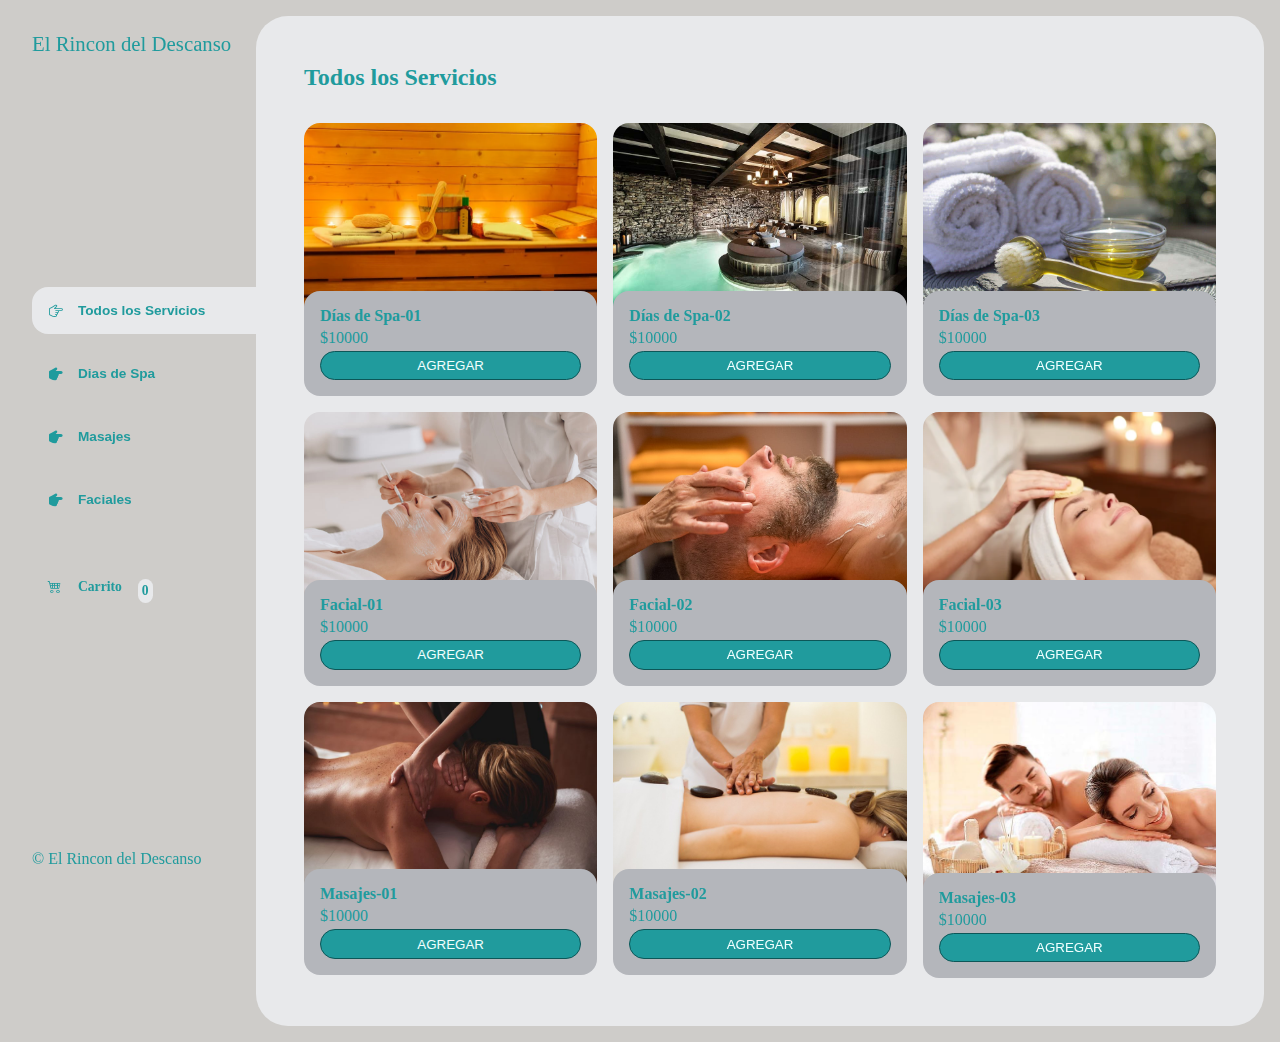
<file: index.html>
<!DOCTYPE html>
<html lang="en">
<head>
    <meta charset="UTF-8">
    <meta name="viewport" content="width=device-width, initial-scale=1.0">
    <title>Elrincondeldescanso</title>
    <link rel="stylesheet" href="./css/style.css">
    <link rel="stylesheet" href="https://cdn.jsdelivr.net/npm/bootstrap-icons@1.13.1/font/bootstrap-icons.min.css">

</head>
<body>
    
    <div class="principal">

        <aside>
            <header>
                <h1 class="logo">El Rincon del Descanso</h1>

            </header>
            <nav>
                <ul class="menu">
                    <li>
                        <button id="todos" class=" boton-menu boton-categoria active"><i class="bi bi-hand-index-thumb">

                        </i>Todos los Servicios</button>
                    
                    </li>
                    <li>
                        <button id="diasDeSpa" class=" boton-menu boton-categoria "><i class="bi bi-hand-index-thumb-fill">

                        </i>Dias de Spa</button>
                    
                    </li>
                    <li>
                        <button id="masajes" class=" boton-menu boton-categoria "><i class="bi bi-hand-index-thumb-fill">

                        </i>Masajes</button>
                    
                    </li>
                    <li>
                        <button id="facial" class=" boton-menu boton-categoria "><i class="bi bi-hand-index-thumb-fill">

                        </i>Faciales</button>
                    
                    </li>
                    
                    <li>
                        
                        <a class="boton-menu boton-carrito" href="./pages/carrito.html"><i class="bi bi-cart4">

                        </i>Carrito<span id="numerito" class="numerito">0</span></a>
                    
                    </li>
               

                </ul>
            </nav>

            <footer>

                <p class="texto-footer">© El Rincon del Descanso </p>
    
            </footer>


        </aside>

        <main>

            <h2 class="titulo-principal" id="titulo-Principal">Todos los Servicios</h2>
            <div id="contenedor-servicios" class="contenedor-servicios">
                <!-- Información de productos en archivo JS-->
                
            </div>
        </main>

    </div>


    
    <script src="./javasscript/main.js"></script>
</body>
</html>
</file>
<file: css/style.css>
*{

margin:0;
padding: 0;
box-sizing: border-box;

}

h1,h2,h3,p,a{
 
margin: 0;
}

ul{
 list-style: none;
}

a{
 text-decoration: none;

}

.principal{
 display: grid;
 grid-template-columns: 1fr 4fr;
 background-color: rgb(206, 204, 201);

}

aside{
 padding: 2rem;
 padding-right: 0;
 color:rgb(32, 155, 157); 
 position: sticky;
 height: 100vh;
 top: 0;
 display: flex;
 flex-direction: column;
 justify-content: space-between;

}

.logo{
 font-weight: 400;
 font-size: 1.3rem;

}

.menu {

  display: flex;
  flex-direction: column;
  gap: 1rem;

}

.boton-menu{

 background-color: transparent;
 border:0;
 color: rgb(32, 155, 157); 
 font-size: 1rem;
 cursor:pointer;
 display: flex;
 gap: 1rem;
 font-weight: 600;
 padding: 1rem;
 font-size: .85rem;
 }

.boton-menu.active{
  background-color:rgb(232, 233, 235);
  color: rgb(32, 155, 157);
   width: 100%;
  border-top-left-radius: 1rem;
  border-bottom-left-radius: 1rem;
  
  
}

.bi-hand-index-thumb,
.bi-hand-index-thumb-fill{

   transform: rotateZ(90deg); 
}

.boton-carrito{
  margin-top: 1.5rem;


}

.numerito{
  background-color: rgb(232, 233, 235);
  padding: 0.25rem;
  border-radius: 1rem;

    
}

.texto.footer{
  color:gray;
  font-size: 0,85rem ;
  
}

main {
 background-color:rgb(232, 233, 235) ;
 margin: 1rem;
 margin-left: 0;
 border-radius: 2rem;
 padding: 3rem;
}

.titulo-principal{
  color:rgb(32, 155, 157) ;
  margin-bottom: 2rem;
}

.contenedor-servicios{
  display: grid;
  grid-template-columns: repeat(3,1fr) ;
  gap: 1rem;
}

.servicio-imagen{
  max-width: 100%;
  border-radius: 1rem;

}

.servicio-detalles{
  
  background-color: rgb(180, 182, 187) ;
  color:rgb(32, 155, 157) ;
  padding: 1rem ;
  border-radius: 1rem;
  margin-top: -2rem;
  position: relative;
  display: flex;
  flex-direction: column;
  gap: .25rem;
  
}

.servicio-titulo{
 font-size: 1rem;

}

.servicio-agregar{
  border: 0;
  background-color: rgb(32, 155, 157)  ;
  color: azure;
  padding: .4rem;
  text-transform: uppercase;
  border-radius: 1rem;
  cursor: pointer;
  border: 1px solid rgb(12, 87, 88);

}

.servicio-agregar:hover {
  background-color:rgb(12, 87, 88) ;

}

/** Carrito **/

.contenedor-carrito{
  display: flex;
  flex-direction: column;
  gap: 1.5rem;




}

.carrito-vacio,
.carrito-comprado{
 
 color:  rgb(32, 155, 157);
 
}

.carrito-productos{

 display:flex;
 flex-direction: column;
 gap: 1rem;

}

.carrito-producto{
  display:flex;
  justify-content: space-between;
  background:  rgb(180, 182, 187) ;
  color: rgb(32, 155, 157);
  padding: 0.5rem;
  padding-right: 1.5rem;
  border-radius: 1rem;
  align-items: center;


}

.carrito-producto-imagen{
 width: 4rem;
 border-radius: 1rem;

}

.carrito-producto small{
 font-size: .75rem;
 
}

.carrito-producto-eliminar{
  border:0;
  background-color: transparent;
  color: brown;
  cursor: pointer;
}

.carrito-acciones{
  display: flex;
  justify-content: space-between;
  
}

.carrito-producto-eliminar{
 border:0;
 padding:1rem ;
 border-radius: 1rem;
 background-color:rgb(180, 182, 187) ;
 color:rgb(32, 155, 157) ;
 text-transform: uppercase;
 cursor: pointer;

}

.carrito-comprar{
 border:0;
 padding:1rem ;
 
 background-color:rgb(180, 182, 187) ;
 color:rgb(32, 155, 157) ;
 text-transform: uppercase;
 cursor: pointer;
 border-top-right-radius: 1rem;
 border-bottom-right-radius: 1rem;

}

.carrito-derecha{
 display: flex;
}

.class-total{
 display:flex;
 padding:1rem ;
 background-color:rgb(194, 197, 206) ;
 color:rgb(32, 155, 157) ;
 text-transform: uppercase;
 border-top-left-radius: 1rem;
 border-bottom-left-radius: 1rem;
 gap: 1rem;

}

.disabled{
  display: none;

}
</file>
